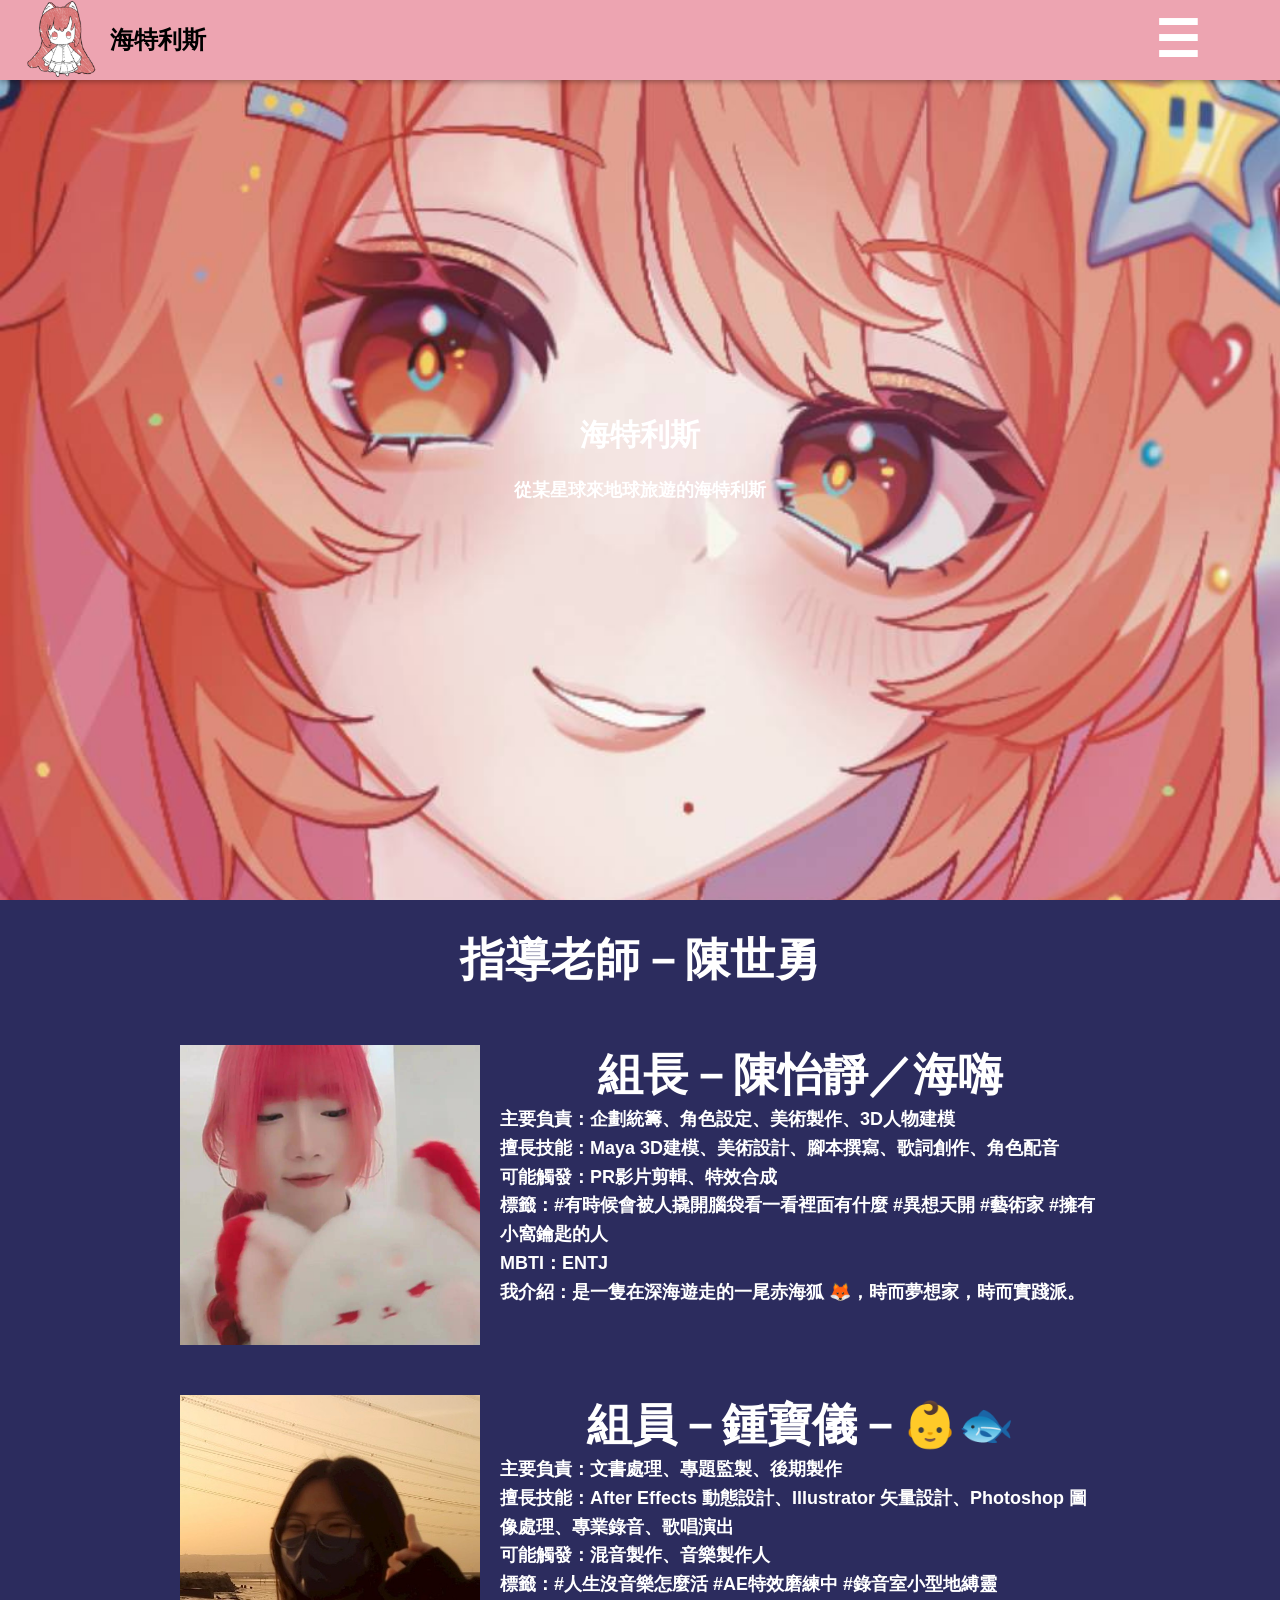
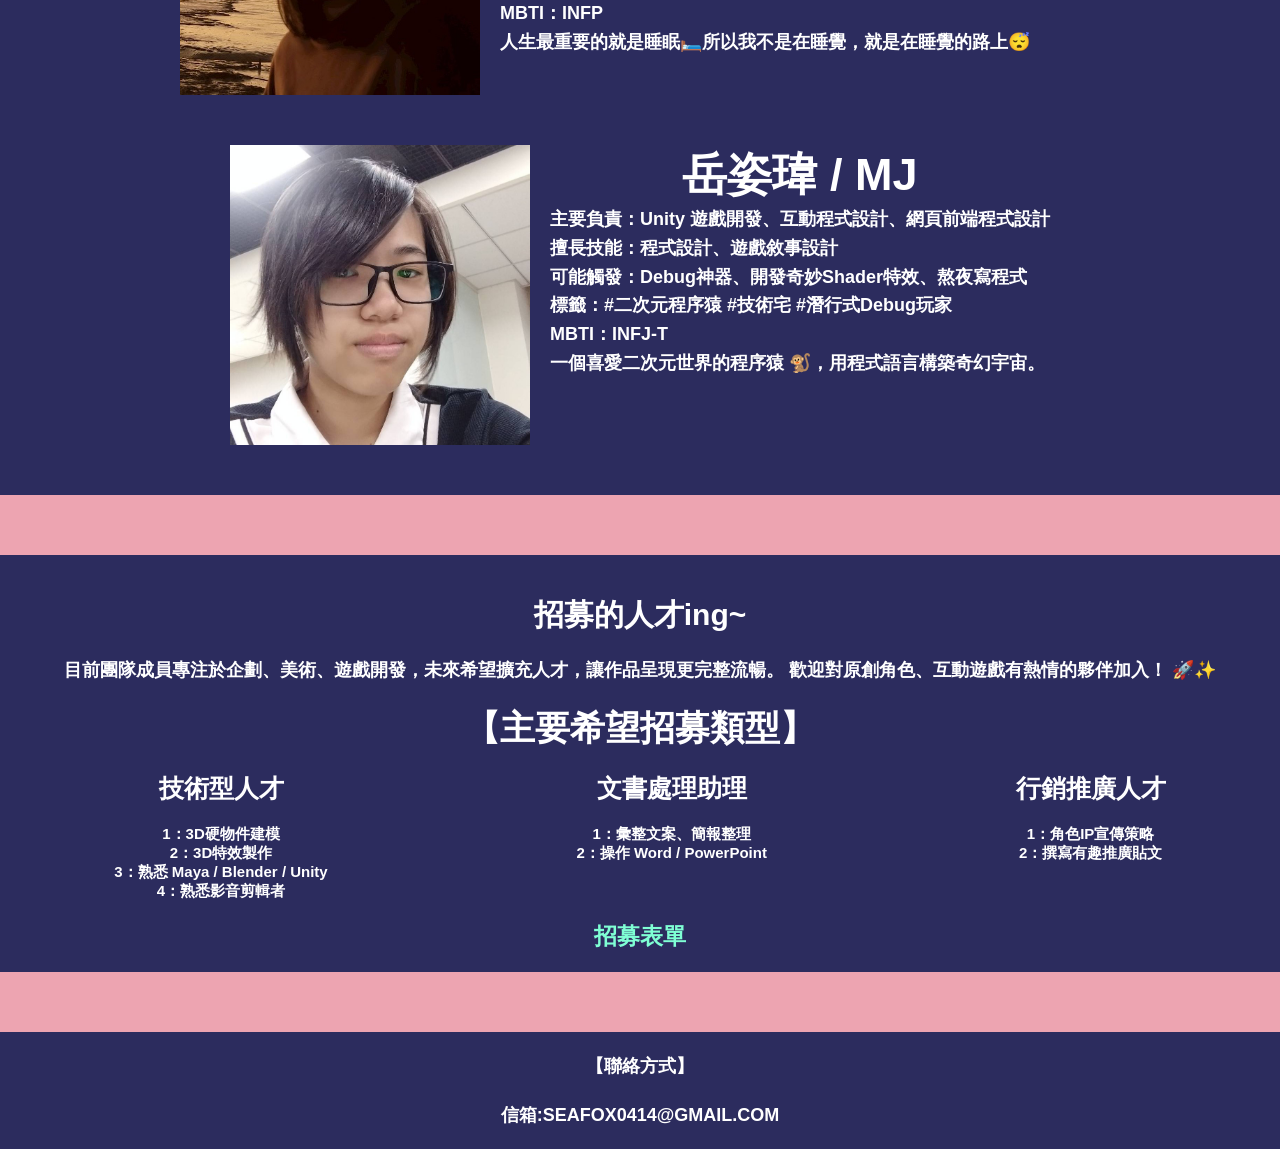
<file: index.html>
<!DOCTYPE html>
<html lang="zh-Hant">
<head>
    <meta charset="UTF-8">
    <meta name="viewport" content="width=device-width, initial-scale=1">
    <title>海特利斯</title>
    <script src="js/jquery-3.7.1.min.js"></script>
    <link href="111.css" rel="stylesheet" type="text/css">


</head>
<body>


<!-- 導覽列 -->
<div id="top">
    <div class="top-left">
        <img src="img/靜.png" class="topimg" alt="陳怡靜">
        <div id="toptext">海特利斯</div>
    </div>
    <button id="hamburger">☰</button>
    <div id="nav-menu">
        <div class="topbon"><a href="#frontpage">首頁</a></div>
        <div class="topbon"><a href="#staff">團隊簡介</a></div>
        <div class="topbon"><a href="#Talent">招募人才</a></div>
        <div class="topbon"><a href="#mail">聯絡方式</a></div>
    </div>
</div>

<!-- 首頁標題 -->
<div id="frontpage">
    <div id="frontpageimg">
        <div class="img-overlay">
            <div class="imgtextbig">海特利斯</div>
            <div class="threetext">從某星球來地球旅遊的海特利斯</div>
        </div>
    </div>
</div>
<div class="color"></div>
<!-- 團隊介紹 -->
<div id="staff">
    <!-- <div id="onetreach" class="imgtextmin">總指導老師：陳世勇</div>-->
    <div id="teacher" class="img-container">

        <div class="imgtext-block">
            <div class="wtextb">指導老師－陳世勇</div>
            <div class="imgtext">

            </div>
        </div>
    </div>
    <div id="fox" class="img-container">
        <img src="img/261825.jpg" class="img" alt="陳怡靜">
        <div class="imgtext-block">
            <div class="wtextb">組長－陳怡靜／海嗨</div>
            <div class="imgtext">

                主要負責：企劃統籌、角色設定、美術製作、3D人物建模<br>
                擅長技能：Maya 3D建模、美術設計、腳本撰寫、歌詞創作、角色配音<br>
                可能觸發：PR影片剪輯、特效合成<br>
                標籤：#有時候會被人撬開腦袋看一看裡面有什麼 #異想天開 #藝術家 #擁有小窩鑰匙的人<br>
                MBTI：ENTJ<br>
                我介紹：是一隻在深海遊走的一尾赤海狐 🦊，時而夢想家，時而實踐派。
            </div>
        </div>
    </div>

    <div id="long" class="img-container">
        <img src="img/S__7331871.jpg" class="img" alt="鍾寶儀">
        <div class="imgtext-block">
            <div class="wtextb">組員－鍾寶儀－👶🐟</div>
            <div class="imgtext">
                主要負責：文書處理、專題監製、後期製作<br>
                擅長技能：After Effects 動態設計、Illustrator 矢量設計、Photoshop 圖像處理、專業錄音、歌唱演出<br>
                可能觸發：混音製作、音樂製作人<br>
                標籤：#人生沒音樂怎麼活 #AE特效磨練中 #錄音室小型地縛靈
                <br>
                MBTI：INFP
                <br>
                人生最重要的就是睡眠🛏️所以我不是在睡覺，就是在睡覺的路上😴
            </div>
        </div>
    </div>

    <div id="me" class="img-container">
        <img src="img/10098.jpg" class="img" alt="岳姿瑋">
        <div class="imgtext-block">
            <div class="wtextb"> 岳姿瑋 / MJ</div>
            <div class="imgtext">

                主要負責：Unity 遊戲開發、互動程式設計、網頁前端程式設計<br>
                擅長技能：程式設計、遊戲敘事設計<br>
                可能觸發：Debug神器、開發奇妙Shader特效、熬夜寫程式<br>
                標籤：#二次元程序猿 #技術宅 #潛行式Debug玩家<br>
                MBTI：INFJ-T<br>
                一個喜愛二次元世界的程序猿 🐒，用程式語言構築奇幻宇宙。
            </div>
        </div>
    </div>
</div>
<div class="color"></div>
<!-- 招募人才 -->
<div id="Talent">
    <div class="imgtextbig">招募的人才ing~</div>
    <div class="threetext">
        目前團隊成員專注於企劃、美術、遊戲開發，未來希望擴充人才，讓作品呈現更完整流暢。
        歡迎對原創角色、互動遊戲有熱情的夥伴加入！ 🚀✨
    </div>
    <div>
        <div id="img2-wrapper">
            <div class="wtextm">【主要希望招募類型】</div>
            <div id="aa">
                <div class="img2-container" id="ii1">
                    <div class="wtextm2">技術型人才</div>
                    <div class="wtextl2">
                        1：3D硬物件建模<br>
                        2：3D特效製作<br>
                        3：熟悉 Maya / Blender / Unity<br>
                        4：熟悉影音剪輯者
                    </div>
                </div>

                <div class="img2-container" id="ii2">
                    <div class="wtextm2">文書處理助理</div>
                    <div class="wtextl2">
                        1：彙整文案、簡報整理<br>
                        2：操作 Word / PowerPoint
                    </div>
                </div>

                <div class="img2-container" id="ii3">
                    <div class="wtextm2">行銷推廣人才</div>
                    <div class="wtextl2">
                        1：角色IP宣傳策略<br>
                        2：撰寫有趣推廣貼文
                    </div>
                </div>
            </div>
        </div>


        <div class="textmin"><a
                href="https://docs.google.com/forms/d/e/1FAIpQLSfGSanjXn1qoRmHSgCXETY4zk0AO-aVc2UxSgjVMSNvs1IH7g/viewform?usp=sharing&ouid=110016973591604193669"
                target="_blank"rel="noopener noreferrer">招募表單</a></div>

    </div>
</div>
<div class="color"></div>
<!-- 聯絡方式 -->
<div id="mail">
    <div class="threetext">【聯絡方式】</div>
    <div class="intext">
        信箱:SEAFOX0414@GMAIL.COM
    </div>
</div>

<script>
    $(document).ready(function () {
        $("#hamburger").click(function () {
            $("#nav-menu").toggleClass("active");
        });
    });

</script>
</body>
</html>
</file>
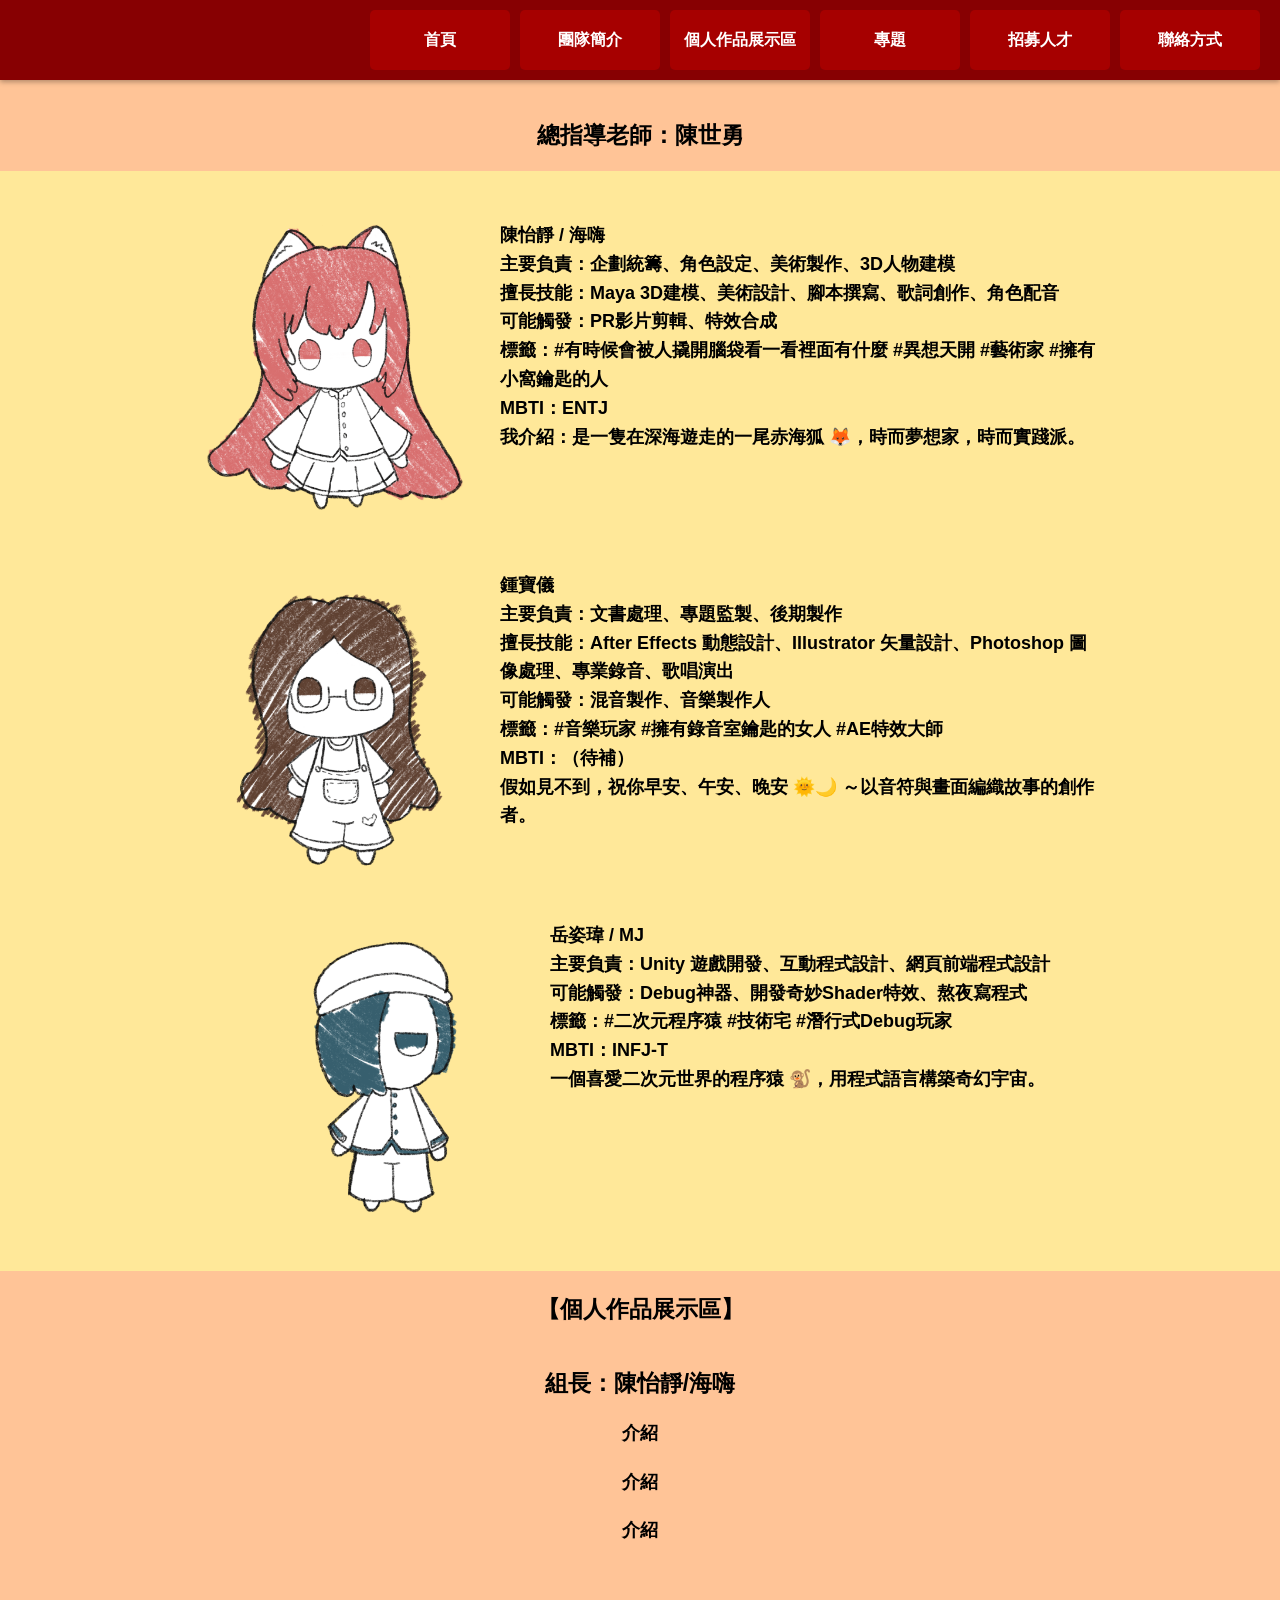
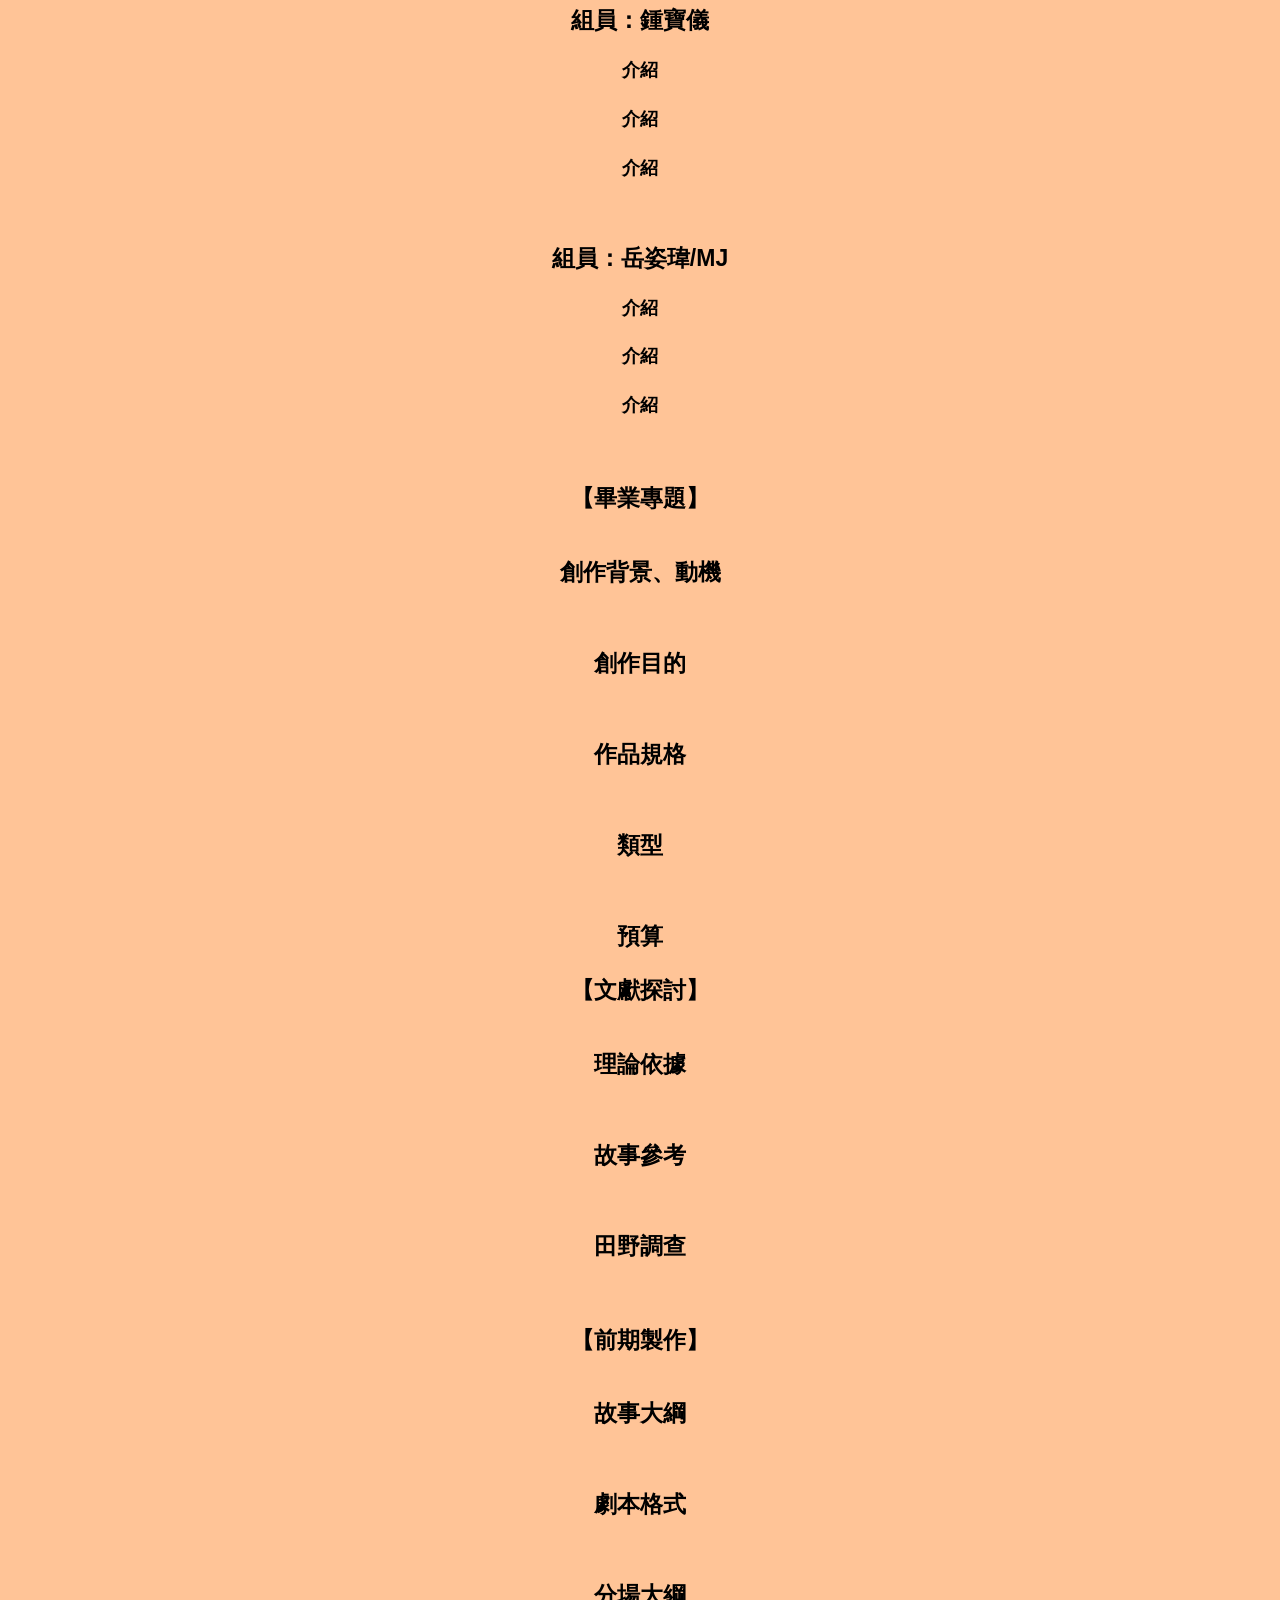
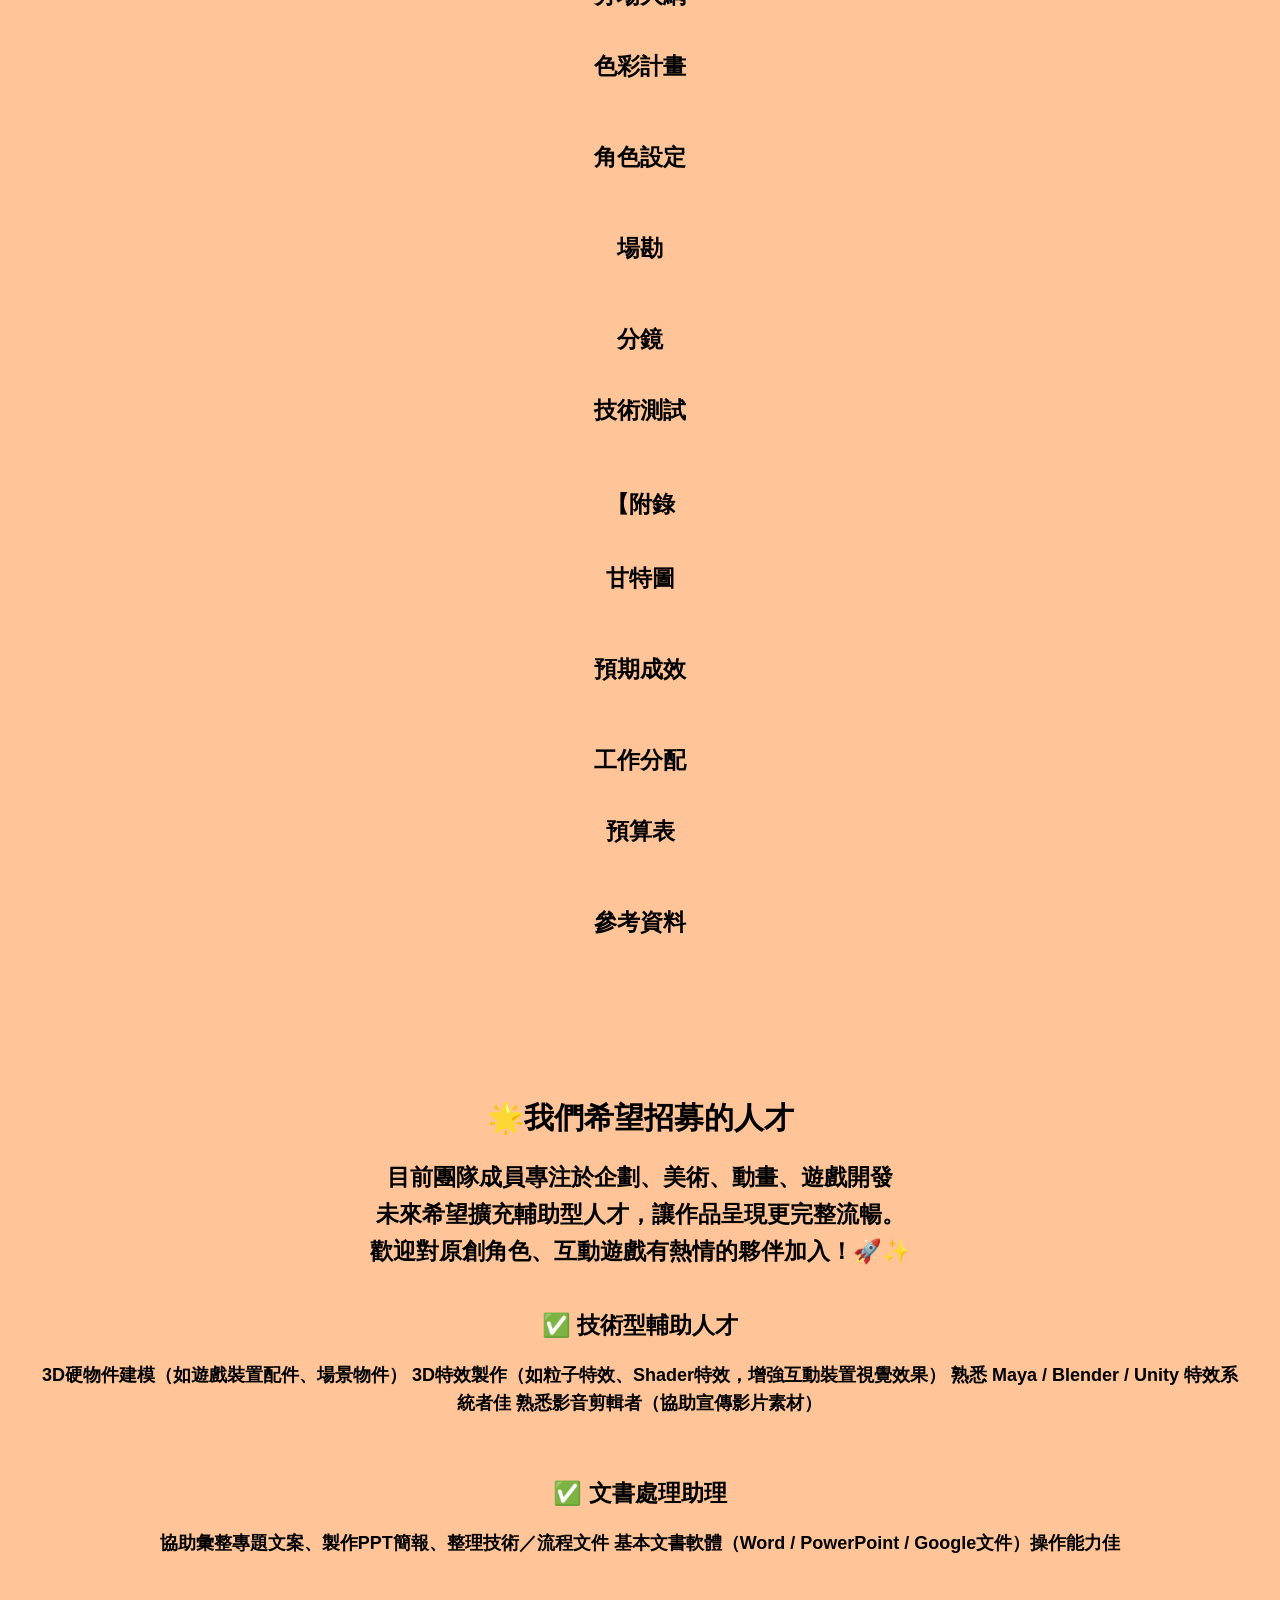
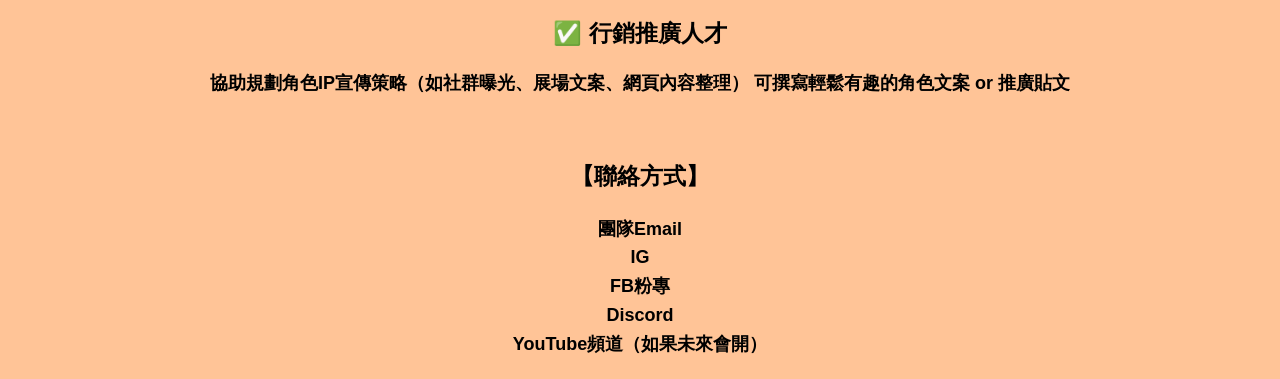
<file: HTML/index.html>
<!DOCTYPE html>
<html lang="zh-Hant">
<head>
    <meta charset="UTF-8">
    <meta name="viewport" content="width=device-width, initial-scale=1">
    <title>海特利斯</title>
    <script src="./js/jquery-3.7.1.min.js"></script>
    <link href="./css/111.css" rel="stylesheet" type="text/css">
</head>
<body>

<!-- 固定在頂部的導覽列 -->
<div id="top">
    <div id="clok">
        <div class="topbon"><a href="#frontpage">首頁</a></div>
        <div class="topbon"><a href="#staff">團隊簡介</a></div>
        <div class="topbon"><a href="#pw">個人作品展示區</a></div>
        <div class="topbon"><a href="#last">專題</a> </div>
        <div class="topbon"><a href="#Talent">招募人才</a></div>
        <div class="topbon"><a href="#mail"> 聯絡方式</a></div>
    </div>
</div>

<!-- 首頁標題 -->
<div id="frontpage">
    <div id="onetreach" class="imgtextmin">總指導老師：陳世勇</div>
</div>

<!-- 團隊介紹 -->
<div id="staff">
    <div id="fox" class="img-container">
        <img src="./img/靜.png" class="img" alt="陳怡靜">
        <div class="imgtext-block">
            <div class="imgtext">
                陳怡靜 / 海嗨<br>
                主要負責：企劃統籌、角色設定、美術製作、3D人物建模<br>
                擅長技能：Maya 3D建模、美術設計、腳本撰寫、歌詞創作、角色配音<br>
                可能觸發：PR影片剪輯、特效合成<br>
                標籤：#有時候會被人撬開腦袋看一看裡面有什麼 #異想天開 #藝術家 #擁有小窩鑰匙的人<br>
                MBTI：ENTJ<br>
                我介紹：是一隻在深海遊走的一尾赤海狐 🦊，時而夢想家，時而實踐派。
            </div>
        </div>
    </div>

    <div id="long" class="img-container">
        <img src="./img/保.png" class="img" alt="鍾寶儀">
        <div class="imgtext-block">
            <div class="imgtext">
                鍾寶儀<br>
                主要負責：文書處理、專題監製、後期製作<br>
                擅長技能：After Effects 動態設計、Illustrator 矢量設計、Photoshop 圖像處理、專業錄音、歌唱演出<br>
                可能觸發：混音製作、音樂製作人<br>
                標籤：#音樂玩家 #擁有錄音室鑰匙的女人 #AE特效大師<br>
                MBTI：（待補）<br>
                假如見不到，祝你早安、午安、晚安 🌞🌙 ～以音符與畫面編織故事的創作者。
            </div>
        </div>
    </div>

    <div id="me" class="img-container">
        <img src="./img/我.png" class="img" alt="岳姿瑋">
        <div class="imgtext-block">
            <div class="imgtext">
                岳姿瑋 / MJ<br>
                主要負責：Unity 遊戲開發、互動程式設計、網頁前端程式設計<br>
                可能觸發：Debug神器、開發奇妙Shader特效、熬夜寫程式<br>
                標籤：#二次元程序猿 #技術宅 #潛行式Debug玩家<br>
                MBTI：INFJ-T<br>
                一個喜愛二次元世界的程序猿 🐒，用程式語言構築奇幻宇宙。
            </div>
        </div>
    </div>
</div>

<!-- 個人作品展示區 -->
<div id="pw">
    <div class="threetext">【個人作品展示區】</div>
    <div id="ffox" class="imgtextmin">組長：陳怡靜/海嗨
        <div class="intext">介紹</div>
        <div class="intext">介紹</div>
        <div class="intext">介紹</div>
    </div>
    <div id="llong" class="imgtextmin">組員：鍾寶儀
        <div class="intext">介紹</div>
        <div class="intext">介紹</div>
        <div class="intext">介紹</div>
    </div>
    <div id="mme" class="imgtextmin">組員：岳姿瑋/MJ
        <div class="intext">介紹</div>
        <div class="intext">介紹</div>
        <div class="intext">介紹</div>
    </div>
</div>
<!-- 專題 -->
<div id="last">
    <div class="threetext">【畢業專題】</div>
    <div class="imgtextmin">創作背景、動機
        <div class="intext"></div>
    </div>
    <div class="imgtextmin">創作目的
        <div class="intext"></div>
    </div>
    <div class="imgtextmin">作品規格
        <div class="intext"></div>
    </div>
    <div class="imgtextmin">類型
        <div class="intext"></div>
    </div>
    <div class="imgtextmin">預算
        <div class="intext"></div>
        <div class="threetext">【文獻探討】</div>
        <div class="imgtextmin">理論依據
            <div class="intext"></div>
        </div>
        <div class="imgtextmin">故事參考
            <div class="intext"></div>
        </div>
        <div class="imgtextmin">田野調查
            <div class="intext"></div>
        </div>
        <div class="threetext">【前期製作】</div>
        <div class="imgtextmin">故事大綱
            <div class="intext"></div>
        </div>
        <div class="imgtextmin">劇本格式
            <div class="intext"></div>
        </div>
        <div class="imgtextmin">分場大綱
            <div class="intext"></div>
            <div class="imgtextmin">色彩計畫
                <div class="intext"></div>
            </div>
            <div class="imgtextmin">角色設定
                <div class="intext"></div>
            </div>
            <div class="imgtextmin">場勘
                <div class="intext"></div>
            </div>
            <div class="imgtextmin">分鏡
                <div class="intext"></div>
                <div class="imgtextmin">技術測試
                    <div class="intext"></div>
                </div>
                <div class="threetext">【附錄</div>
                <div class="imgtextmin">甘特圖
                    <div class="intext"></div>
                </div>
                <div class="imgtextmin">預期成效
                    <div class="intext"></div>
                </div>
                <div class="imgtextmin">工作分配
                    <div class="intext"></div>
                    <div class="imgtextmin">預算表
                        <div class="intext"></div>
                    </div>
                    <div class="imgtextmin">參考資料
                        <div class="intext"></div>
                    </div>
                </div>
            </div>
        </div>

    </div>
</div>

<!-- 招募人才 -->
<div id="Talent">
    <div class="imgtextbig">🌟我們希望招募的人才</div>
    <div class="threetext">
        目前團隊成員專注於企劃、美術、動畫、遊戲開發<br>
        未來希望擴充輔助型人才，讓作品呈現更完整流暢。<br>
        歡迎對原創角色、互動遊戲有熱情的夥伴加入！🚀✨
    </div>
    <div class="imgtextmin">✅ 技術型輔助人才
        <div class="intext">
            3D硬物件建模（如遊戲裝置配件、場景物件）

            3D特效製作（如粒子特效、Shader特效，增強互動裝置視覺效果）

            熟悉 Maya / Blender / Unity 特效系統者佳
            熟悉影音剪輯者（協助宣傳影片素材）
        </div>
    </div>
    <div class="imgtextmin">✅ 文書處理助理
        <div class="intext">
            協助彙整專題文案、製作PPT簡報、整理技術／流程文件

            基本文書軟體（Word / PowerPoint / Google文件）操作能力佳
        </div>
    </div>
    <div class="imgtextmin">✅ 行銷推廣人才
        <div class="intext">
            協助規劃角色IP宣傳策略（如社群曝光、展場文案、網頁內容整理）

            可撰寫輕鬆有趣的角色文案 or 推廣貼文
        </div>
    </div>
</div>

<!-- 聯絡方式 -->
<div id="mail">
    <div class="threetext">【聯絡方式】</div>
    <div class="intext">
        團隊Email
        <br>IG
        <br>FB粉專
        <br>Discord
        <br>YouTube頻道（如果未來會開）
    </div>
</div>

</body>
</html>
</file>
<file: 111.css>
html, body {
    margin: 0;
    padding: 0;
    background-color: #2c2c5e;
    scroll-behavior: smooth;
    font-family: sans-serif;
}

/* 首頁大圖 */
#img_big {
    width: 100%;
    height: auto;
    display: block;
}

#frontpageimg {
    position: relative;
    width: 100%;
    height: 100vh;
    background-image: url('img/261829.jpg');
    background-size: cover;
    background-position: center;
    display: flex;
    align-items: center;
    justify-content: center;
}

/* 導覽列 */
#top {
    position: fixed;
    top: 0;
    left: 0;
    width: 100%;
    height: 80px;
    background: #eda4b1;
    display: flex;
    justify-content: space-between;
    align-items: center;
    z-index: 999;
    box-shadow: 0 2px 5px rgba(0, 0, 0, 0.3);
    padding: 0 20px;
}

.top-left {
    display: flex;
    align-items: center;
    gap: 10px;
}

#clok {
    display: flex;
    gap: 10px;
    padding-right: 20px;
    box-sizing: border-box;
}

/* 按鈕 */
.topbon {
    width: 140px;
    height: 60px;
    background: #eda4b1;
    color: white;
    text-align: center;
    line-height: 60px;
    font-weight: bold;
    border-radius: 5px;
    cursor: pointer;
    margin: 5px auto;
}

.topbon a {
    color: white;
    text-decoration: none;
    display: block;
    width: 100%;
    height: 100%;
}

.topbon:hover,
.topbon a:hover {
    background: #eda4b1;
    color: #2c2c5e;
}

/* 導覽按鈕漢堡 */
#hamburger {
    font-size: 50px;
    background: none;
    border: none;
    color: white;
    cursor: pointer;
    padding: 0;
    margin: 0 100px 0 0;
    line-height: 1;
    font-family: inherit;
    font-weight: bold;
    display: block;
    z-index: 1000;
    position: relative;
}

#hamburger:hover {
    color: #2c2c5e;
}

#nav-menu {
    display: none;
    position: absolute;
    top: 80px;
    right: 0;
    background-color: #eda4b1;
    width: 200px;
    flex-direction: column;
    padding: 10px;
    box-shadow: 0 2px 5px rgba(0, 0, 0, 0.3);
    z-index: 999;
}

#nav-menu.active {
    display: flex;
}

#nav-menu.hidden {
    display: none;
}

#nav-menu .topbon {
    margin: 5px 0;
    width: 100%;
    text-align: center;
}

/* 首頁內容區塊 */
#frontpage {
    height: calc(100vh - 80px);
    padding-top: 0;
}

/* 團隊介紹區塊 */
#staff {
    display: flex;
    flex-direction: column;
    gap: 50px;
    padding: 50px 20px;
    justify-content: center;
}

#fox, #long, #me {
    display: flex;
    justify-content: center;
    align-items: flex-start;
    scroll-margin-top: 100px;
}

/* 圖片與文字組合 */
.img-container {
    display: flex;
    flex-direction: row;
    align-items: flex-start;
    gap: 20px;
    max-width: 1000px;
    margin: 0 auto;
}

.img {
    width: 300px;
    height: auto;
    object-fit: contain;
    display: block;
}

.imgtext-block {
    max-width: 600px;
}

.imgtext {
    font-size: 18px;
    font-weight: bold;
    line-height: 1.6;
    margin-bottom: 5px;
    color: white;
}

.imgtextbig {
    font-size: 30px;
    font-weight: bold;
    text-align: center;
    margin-top: 40px;
    color: white;
}

.imgtextmin {
    padding: 20px;
    font-size: 23px;
    font-weight: bold;
    text-align: center;
    color: white;
}

/* 文字連結樣式 */
.textmin a {
    padding: 20px;
    font-size: 23px;
    font-weight: bold;
    text-align: center;
    color: aquamarine;
    text-decoration: none;
    display: block;
}

.textmin:hover a {
    color: darkcyan;
}

/* 文字區塊通用樣式 */
.intext, .threetext {
    font-size: 18px;
    font-weight: bold;
    line-height: 1.6;
    text-align: center;
    margin: 20px;
    color: white;
}

/* 垂直排列圖片 */
.img2-container {
    display: flex;
    flex-direction: column;
    align-items: center;
    gap: 20px;
    max-width: 1000px;
    margin: 0 auto;
}

.分 {
    margin: 20px;
    display: flex;
    flex-direction: column;
    align-items: center;
    justify-content: center;
}

#aa {
    display: flex;
    justify-content: center;
    gap: 20px;
    flex-wrap: wrap;
    margin-top: 20px;
}

#toptext {
    color: black;
    font-size: 24px;
    font-weight: bold;
}

.topimg {
    height: 80px;
    width: auto;
}

.img-overlay {
    position: absolute;
    top: 50%;
    left: 50%;
    transform: translate(-50%, -50%);
    text-align: center;
    color: white;
}

/* 顏色區塊 */
.color {
    background-color: #eda4b1;
    width: auto;
    height: 60px;
}

/* 樣式統一文字大小 */
.wtextb {
    color: white;
    font-size: 45px;
    font-weight: bold;
    text-align: center;
}

.wtextm {
    color: white;
    font-size: 35px;
    font-weight: bold;
    text-align: center;
}

.wtextl {
    color: white;
    font-size: 25px;
    font-weight: bold;
    text-align: center;
}

.wtextm2 {
    color: white;
    font-size: 25px;
    font-weight: bold;
    text-align: center;
}

.wtextl2 {
    color: white;
    font-size: 15px;
    font-weight: bold;
    text-align: center;
}

/* 響應式設計 */
@media (max-width: 768px) {
    #clok {
        flex-wrap: wrap;
        justify-content: center;
        padding: 10px;
    }

    .topbon {
        width: 45%;
        height: 50px;
        line-height: 50px;
        margin: 5px 0;
        font-size: 14px;
    }

    #hamburger {
        font-size: 20px;
        margin: 0 20px 0 0;
    }

   .img-container {
    flex-direction: row; /* 保持水平排列 */
    flex-wrap: nowrap;   /* 禁止換行（選擇性） */
    align-items: flex-start;
    text-align: left;
    margin: 10px;
  }

   .img {
    width: 40%;         /* 手機上圖片略小 */
    max-width: none;    /* 不限制最大寬度 */
    margin: 0;
  }

    .imgtext-block {
    width: 60%;         /* 讓文字佔剩餘空間 */
    padding: 0 10px;
  }



  .imgtext {
    font-size: 10px;    /* 適合小螢幕閱讀 */
    line-height: 1.5;
  }

    .imgtextmin {
        font-size: 15px;
        padding: 10px;
    }

    .imgtextbig {
        font-size: 30px;
    }

    .intext, .threetext {
        font-size: 11px;
        margin: 10px;
    }

    .wtextb {
        font-size: 15px;
    }

    .wtextm {
        font-size: 15px;
    }

    .wtextm2 {
        font-size: 15px;
    }

    .wtextl2 {
        font-size:10px;
    }
}
</file>
<file: HTML/css/111.css>
/* === 基本設定 === */
html, body {
    margin: 0;
    padding: 0;
    background-color: #FFC497;
    scroll-behavior: smooth;
    font-family: sans-serif;
}

/* === 導覽列設定 === */
#top {
    position: fixed;
    top: 0;
    left: 0;
    background: #870002;
    width: 100%;
    height: 80px;
    display: flex;
    justify-content: flex-end;
    align-items: center;
    z-index: 999;
    box-shadow: 0 2px 5px rgba(0, 0, 0, 0.3);
}

#clok {
    display: flex;
    gap: 10px;
    padding-right: 20px;
    box-sizing: border-box;
}

.topbon {
    background: #A60000;
    width: 140px;
    height: 60px;
    color: white;
    text-align: center;
    line-height: 60px;
    font-weight: bold;
    border-radius: 5px;
    cursor: pointer;
}

.topbon a {
    color: white;
    text-decoration: none;
    display: block;
    width: 100%;
    height: 100%;
}

.topbon:hover,
.topbon a:hover {
    background: #320506;
    color: #e0e0e0;
}

/* === 首頁標題 === */
#frontpage {
    padding-top: 100px; /* 避開固定 top */
}

/* === 團隊區塊 === */
#staff {
    display: flex;
    flex-direction: column;
    gap: 50px;
    padding: 50px 20px;
    background-color: #FFE899;
    justify-content: center;
}

/* === 每位成員的外層排版容器 === */
#fox, #long, #me {
    display: flex;
    justify-content: center;
    align-items: flex-start;
}

/* === 圖片與文字橫向排列 === */
.img-container {
    display: flex;
    flex-direction: row;
    align-items: flex-start;
    gap: 20px;
    max-width: 1000px;
    margin: 0 auto;
}

/* === 圖片樣式 === */
.img {
    width: 300px;
    height: auto;
    object-fit: contain;
    display: block;
}

/* === 文字樣式 === */
.imgtext-block {
    max-width: 600px;
}

.imgtext {
    font-size: 18px;
    font-weight: bold;
    line-height: 1.6;
    margin-bottom: 5px;
}

.imgtextbig {
    font-size: 30px;
    font-weight: bold;
    text-align: center;
    margin-top: 40px;
}

.imgtextmin {
    padding: 20px;
    font-size: 23px;
    font-weight: bold;
    text-align: center;
}

.intext {
    font-size: 18px;
    font-weight: bold;
    line-height: 1.6;
    text-align: center;
    margin: 20px;
}

/* === 通用垂直區塊樣式（如 .分）=== */
.分 {
    margin: 20px;
    display: flex;
    flex-direction: column;
    align-items: center;
    justify-content: center;
}
.threetext{font-size: 23px;
    font-weight: bold;
    line-height: 1.6;
    text-align: center;
    margin: 20px;}
/* 手機版 RWD：最大寬度為 768px 以下 */
@media (max-width: 768px) {
    /* 導覽列變成可換行、置中 */
    #clok {
        flex-wrap: wrap;
        justify-content: center;
        padding: 10px;
    }

    .topbon {
        width: 45%;
        height: 50px;
        line-height: 50px;
        margin: 5px 0;
        font-size: 14px;
    }

    /* 團隊介紹改為上下排列 */
    .img-container {
        flex-direction: column;
        align-items: center;
        text-align: center;
    }

    .img {
        width: 80%;
        max-width: 300px;
    }

    .imgtext-block {
        max-width: 100%;
        padding: 0 10px;
    }

    .imgtext {
        font-size: 16px;
        line-height: 1.4;
    }

    .imgtextmin {
        font-size: 20px;
        padding: 10px;
    }

    .imgtextbig {
        font-size: 24px;
    }

    .intext {
        font-size: 16px;
        margin: 10px;
    }

    .threetext {
        font-size: 20px;
        margin: 10px;
    }
}
</file>
